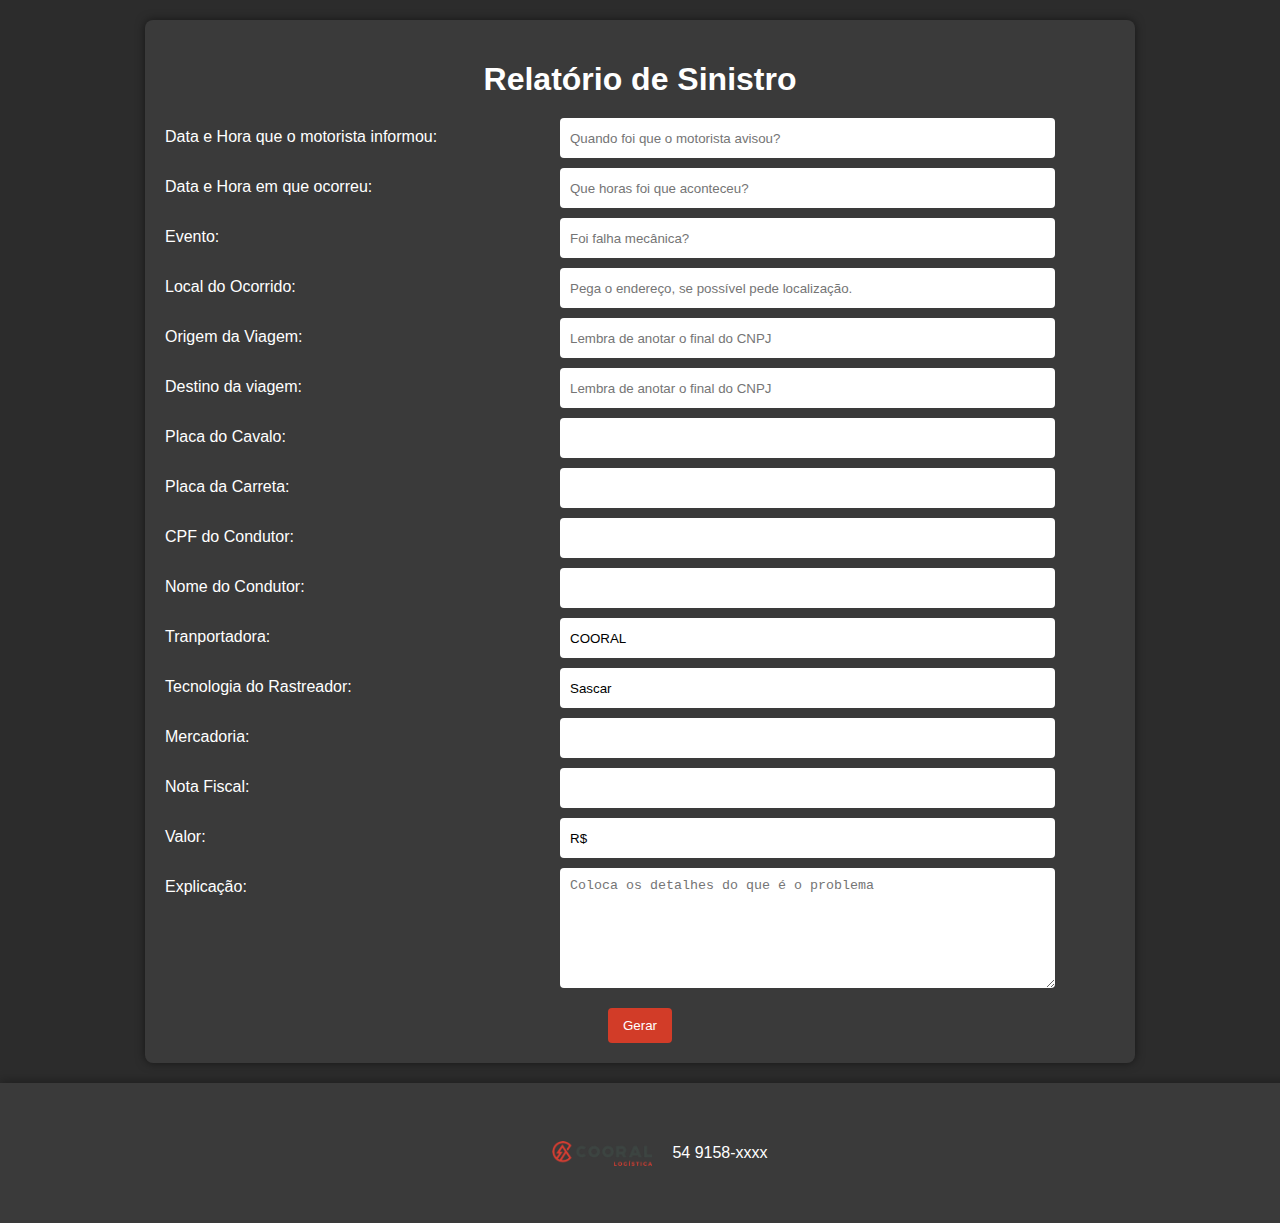
<file: index.html>
<!DOCTYPE html>
<html lang="pt-BR">

<head>
    <meta charset="UTF-8">
    <meta name="viewport" content="width=device-width, initial-scale=1.0">
    <title>Sinistro</title>

    <link rel="stylesheet" href="style.css">

</head>

<body>
    <div class="container">
        <h1>Relatório de Sinistro</h1>

        <form id="meuFormulario">
            <div class="form-group">
                <label for="campo1">Data e Hora que o motorista informou:</label>
                <input placeholder="Quando foi que o motorista avisou?" type="text" id="campo1" name="texto[]">
            </div>

            <div class="form-group">
                <label for="campo2">Data e Hora em que ocorreu:</label>
                <input placeholder="Que horas foi que aconteceu?" type="text" id="campo2" name="texto[]">
            </div>

            <div class="form-group">
                <label for="campo3">Evento:</label>
                <input placeholder="Foi falha mecânica?" type="text" id="campo3" name="texto[]">
            </div>

            <div class="form-group">
                <label for="campo4">Local do Ocorrido:</label>
                <input placeholder="Pega o endereço, se possível pede localização." type="text" id="campo4" name="texto[]">
            </div>

            <div class="form-group">
                <label for="campo5">Origem da Viagem:</label>
                <input placeholder="Lembra de anotar o final do CNPJ" type="text" id="campo5" name="texto[]">
            </div>

            <div class="form-group">
                <label for="campo6">Destino da viagem:</label>
                <input placeholder="Lembra de anotar o final do CNPJ" type="text" id="campo6" name="texto[]">
            </div>

            <div class="form-group">
                <label for="campo7">Placa do Cavalo:</label>
                <input type="text" id="campo7" name="texto[]">
            </div>

            <div class="form-group">
                <label for="campo8">Placa da Carreta:</label>
                <input type="text" id="campo8" name="texto[]">
            </div>

            <div class="form-group">
                <label for="campo9">CPF do Condutor:</label>
                <input type="text" id="campo9" name="texto[]">
            </div>

            <div class="form-group">
                <label for="campo10">Nome do Condutor:</label>
                <input type="text" id="campo10" name="texto[]">
            </div>

            <div class="form-group">
                <label for="campo11">Tranportadora:</label>
                <input value="COORAL" type="text" id="campo11" name="texto[]">
            </div>

            <div class="form-group">
                <label for="campo12">Tecnologia do Rastreador:</label>
                <input value="Sascar" type="text" id="campo12" name="texto[]">
            </div>

            <div class="form-group">
                <label for="campo13">Mercadoria:</label>
                <input type="text" id="campo13" name="texto[]">
            </div>

            <div class="form-group">
                <label for="campo14">Nota Fiscal:</label>
                <input type="text" id="campo14" name="texto[]">
            </div>

            <div class="form-group">
                <label for="campo15">Valor:</label>
                <input value="R$ " type="text" id="campo15" name="texto[]">
            </div>

            <div class="form-group">
                <label for="campo16">Explicação:</label>
                <textarea id="campo16" name="texto[]" placeholder="Coloca os detalhes do que é o problema" rows="4"></textarea>
            </div>

            <button type="submit">Gerar</button>
        </form>
    </div>


    <div id="myModal" class="modal">
        <div class="modal-content">
            <span class="close">&times;</span>
            <h2>Protocolo do Sinistro</h2>
            <div id="modalContent"></div>
            <button id="copyButton" class="copy-button">Copiar</button>
        </div>
    </div>
    <script src="script.js"></script>
    <footer class="footer">
        <div class="footer-content">
            <img src="logo.png" alt="COORAL Logo" class="footer-logo">
            <div class="footer-info">
                <p>54 9158-xxxx</p>
            </div>
        </div>
    </footer>

</body>


</html>

<!-- Jean Lucas Sgarbi Carassa 2025 -->
</file>
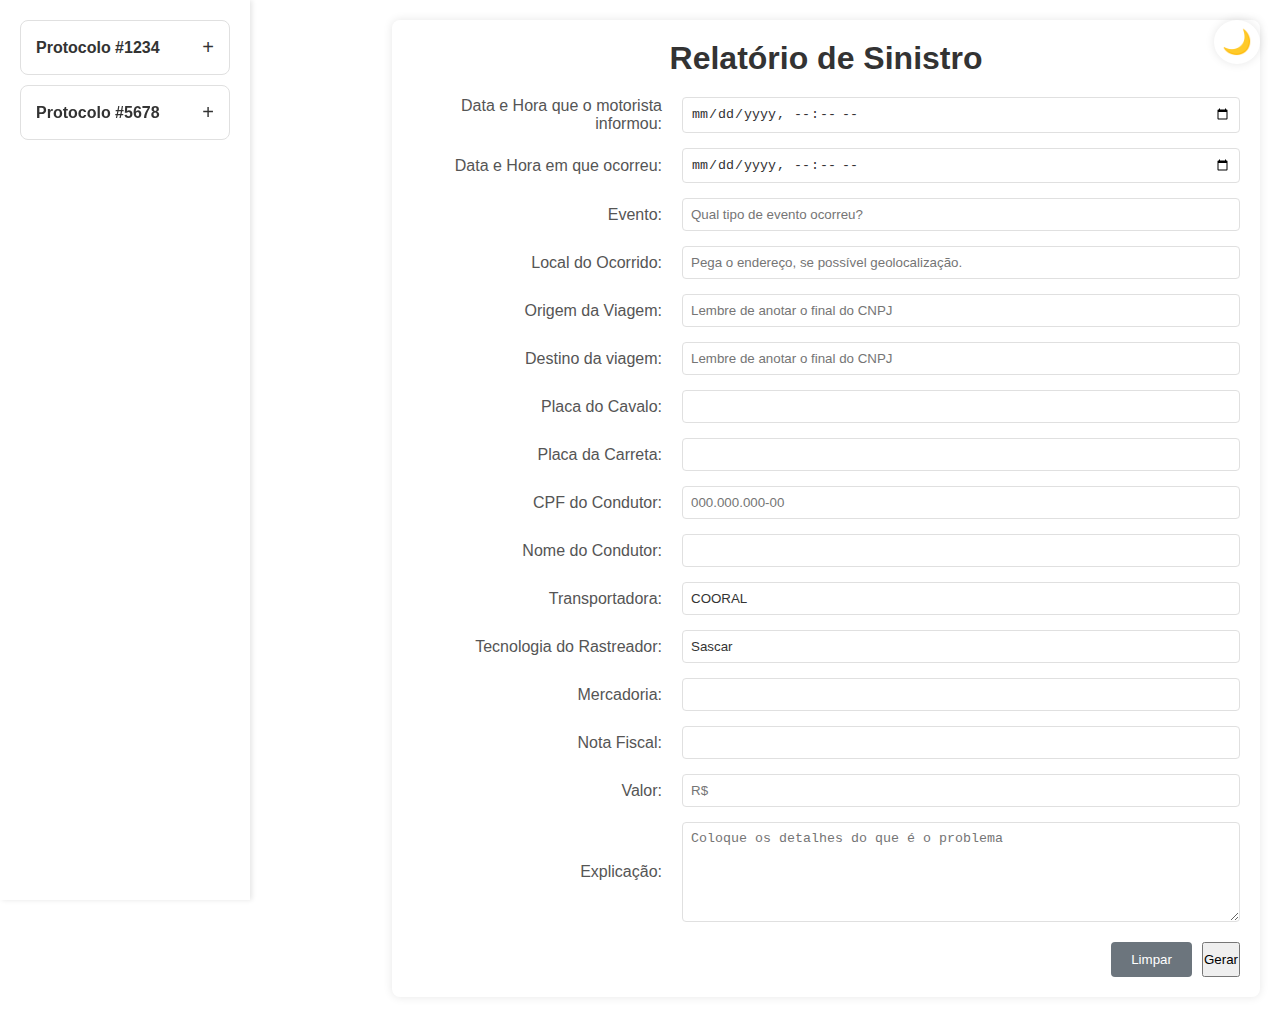
<file: relatorio_2/index.html>
<!DOCTYPE html>
<html lang="pt-BR">
<head>
    <meta charset="UTF-8">
    <meta name="viewport" content="width=device-width, initial-scale=1.0">
    <title>Relatório de Sinistro</title>
    <link rel="stylesheet" href="styles.css">
</head>
<body>
    <!-- Botão de alternar tema claro/escuro -->
    <div class="theme-toggle">
        <button id="themeToggle">🌙</button>
    </div>
    <button id="toggleSidebar" class="toggle-sidebar-btn">��</button>

    <!-- Container principal do formulário -->
    <div class="container">
        <h1>Relatório de Sinistro</h1>
        <form id="sinistroForm">
            <!-- Campos de data e hora -->
            <div class="form-group">
                <label for="dataInformada">Data e Hora que o motorista informou:</label>
                <input type="datetime-local" id="dataInformada">
            </div>

            <div class="form-group">
                <label for="dataOcorrencia">Data e Hora em que ocorreu:</label>
                <input type="datetime-local" id="dataOcorrencia">
            </div>

            <div class="form-group">
                <label for="evento">Evento:</label>
                <input type="text" id="evento" placeholder="Qual tipo de evento ocorreu?">
            </div>

            <div class="form-group">
                <label for="localOcorrido">Local do Ocorrido:</label>
                <input type="text" id="localOcorrido" placeholder="Pega o endereço, se possível geolocalização.">
            </div>

            <div class="form-group">
                <label for="origemViagem">Origem da Viagem:</label>
                <input type="text" id="origemViagem" placeholder="Lembre de anotar o final do CNPJ">
            </div>

            <div class="form-group">
                <label for="destinoViagem">Destino da viagem:</label>
                <input type="text" id="destinoViagem" placeholder="Lembre de anotar o final do CNPJ">
            </div>

            <div class="form-group">
                <label for="placaCavalo">Placa do Cavalo:</label>
                <input type="text" id="placaCavalo">
            </div>

            <div class="form-group">
                <label for="placaCarreta">Placa da Carreta:</label>
                <input type="text" id="placaCarreta">
            </div>

            <div class="form-group">
                <label for="cpfCondutor">CPF do Condutor:</label>
                <input type="text" id="cpfCondutor" placeholder="000.000.000-00">
            </div>

            <div class="form-group">
                <label for="nomeCondutor">Nome do Condutor:</label>
                <input type="text" id="nomeCondutor">
            </div>

            <div class="form-group">
                <label for="transportadora">Transportadora:</label>
                <input type="text" id="transportadora" value="COORAL" readonly>
            </div>

            <div class="form-group">
                <label for="tecnologia">Tecnologia do Rastreador:</label>
                <input type="text" id="tecnologia" value="Sascar" readonly>
            </div>

            <div class="form-group">
                <label for="mercadoria">Mercadoria:</label>
                <input type="text" id="mercadoria">
            </div>

            <div class="form-group">
                <label for="notaFiscal">Nota Fiscal:</label>
                <input type="text" id="notaFiscal">
            </div>

            <div class="form-group">
                <label for="valor">Valor:</label>
                <input type="number" id="valor" placeholder="R$">
            </div>

            <div class="form-group">
                <label for="explicacao">Explicação:</label>
                <textarea id="explicacao" placeholder="Coloque os detalhes do que é o problema"></textarea>
            </div>

            <!-- Botões de ação do formulário -->
            <div class="button-group">
                <button type="button" class="clean-btn" id="cleanForm">Limpar</button>
                <button type="submit" class="submit-btn">Gerar</button>
            </div>
        </form>
    </div>

    <!-- Barra lateral com protocolos anteriores -->
    <div class="sidebar">
        <div class="protocol-box">
            <div class="protocol-header">
                <h3>Protocolo #1234</h3>
                <span class="expand-icon">+</span>
            </div>
            <div class="protocol-content">
                <!-- Detalhes do protocolo -->
                <p>Data: 12/03/2024</p>
                <p>Local: São Paulo</p>
                <p>Evento: Falha Mecânica</p>
                <p>Motorista: João Silva</p>
                <p>Status: Em andamento</p>
            </div>
        </div>
        <div class="protocol-box">
            <div class="protocol-header">
                <h3>Protocolo #5678</h3>
                <span class="expand-icon">+</span>
            </div>
            <div class="protocol-content">
                <p>Data: 13/03/2024</p>
                <p>Local: Rio de Janeiro</p>
                <p>Evento: Pneu Furado</p>
                <p>Motorista: Pedro Santos</p>
                <p>Status: Concluído</p>
            </div>
        </div>
    </div>

    <!-- Modal para exibição do relatório -->
    <div id="modal" class="modal">
        <div class="modal-content">
            <span class="close">&times;</span>
            <h2>Relatório de Sinistro</h2>
            <div id="modalContent"></div>
        </div>
    </div>

    <script src="script.js"></script>
</body>
</html>
</file>
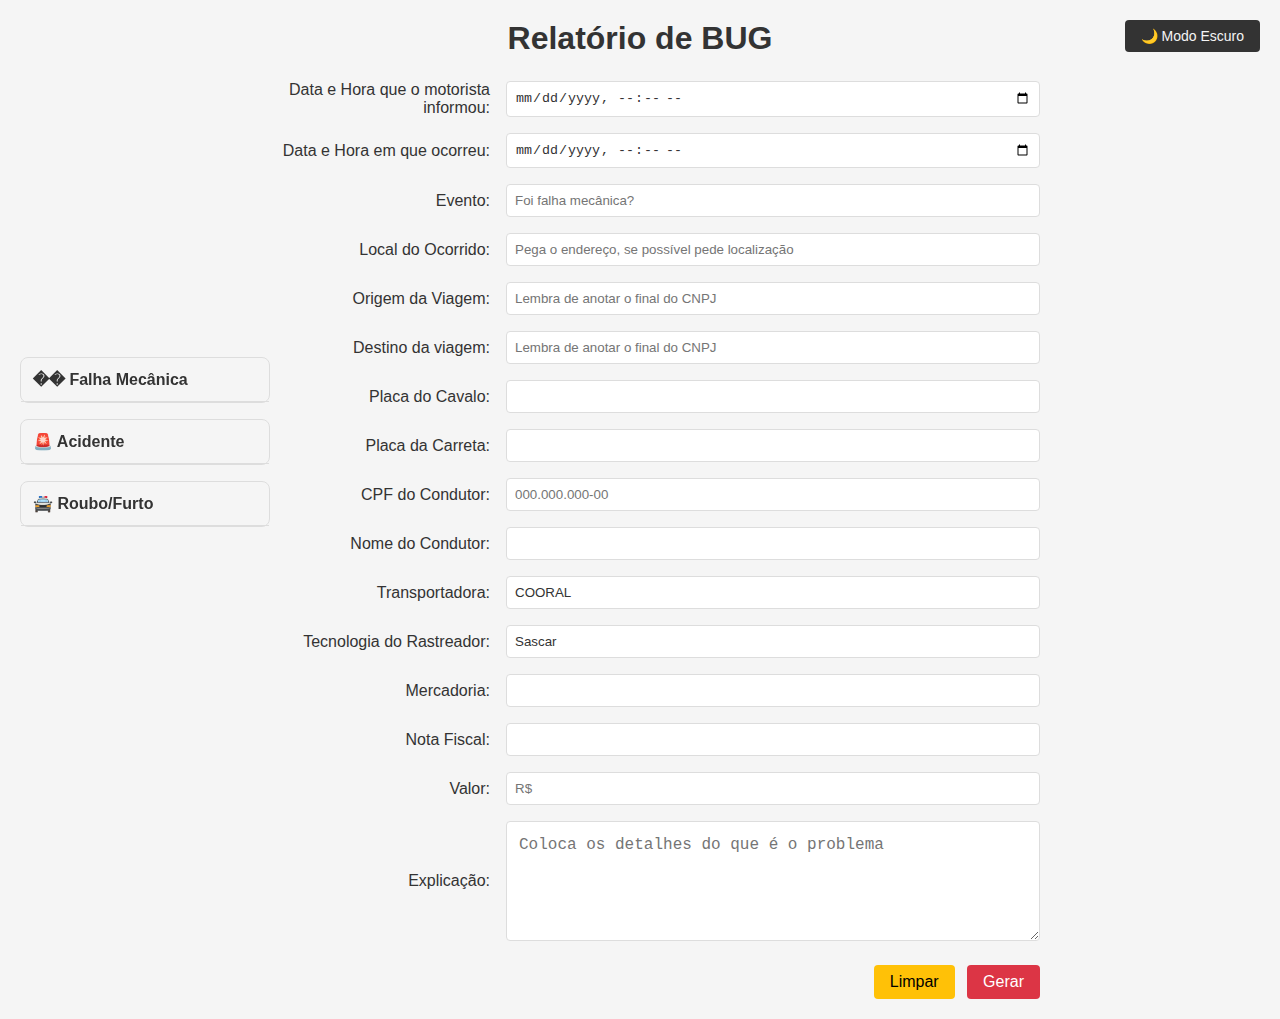
<file: relatorio_3/index.html>
<!DOCTYPE html>
<html lang="pt-BR">
<head>
    <meta charset="UTF-8">
    <meta name="viewport" content="width=device-width, initial-scale=1.0">
    <title>Relatório de Sinistro</title>
    <link rel="stylesheet" href="styles.css">
</head>
<body>
    <div class="sidebar">
        <div class="instruction-box" onclick="toggleInstructions('mechanical')">
            <h3>�� Falha Mecânica</h3>
            <div class="instruction-content" id="mechanical-content">
                <p>1. Confirmar localização exata</p>
                <p>2. Verificar se há carga</p>
                <p>3. Solicitar fotos do problema</p>
                <p>4. Acionar seguro se necessário</p>
                <p>5. Registrar horário de parada</p>
            </div>
        </div>

        <div class="instruction-box" onclick="toggleInstructions('accident')">
            <h3>🚨 Acidente</h3>
            <div class="instruction-content" id="accident-content">
                <p>1. Verificar se há vítimas</p>
                <p>2. Acionar autoridades se necessário</p>
                <p>3. Solicitar B.O.</p>
                <p>4. Registrar dados dos envolvidos</p>
                <p>5. Acionar seguro imediatamente</p>
            </div>
        </div>

        <div class="instruction-box" onclick="toggleInstructions('theft')">
            <h3>🚔 Roubo/Furto</h3>
            <div class="instruction-content" id="theft-content">
                <p>1. Acionar polícia imediatamente</p>
                <p>2. Solicitar B.O.</p>
                <p>3. Bloquear rastreador</p>
                <p>4. Comunicar seguradora</p>
                <p>5. Registrar última localização</p>
            </div>
        </div>
    </div>
    <button class="theme-toggle" onclick="toggleBasicTheme()">🌙 Modo Escuro</button>
    <div class="form-container">
        <h1>Relatório de BUG</h1>
        <form id="sinistroForm">
            <div class="form-group">
                <label class="form-label">Data e Hora que o motorista informou:</label>
                <input type="datetime-local" class="form-control" id="dataInformada" >
            </div>
            <div class="form-group">
                <label class="form-label">Data e Hora em que ocorreu:</label>
                <input type="datetime-local" class="form-control" id="dataOcorrido" >
            </div>
            <div class="form-group">
                <label class="form-label">Evento:</label>
                <input type="text" class="form-control" id="evento" placeholder="Foi falha mecânica?" >
            </div>
            <div class="form-group">
                <label class="form-label">Local do Ocorrido:</label>
                <input type="text" class="form-control" id="local" placeholder="Pega o endereço, se possível pede localização" >
            </div>
            <div class="form-group">
                <label class="form-label">Origem da Viagem:</label>
                <input type="text" class="form-control" id="origem" placeholder="Lembra de anotar o final do CNPJ" >
            </div>
            <div class="form-group">
                <label class="form-label">Destino da viagem:</label>
                <input type="text" class="form-control" id="destino" placeholder="Lembra de anotar o final do CNPJ" >
            </div>
            <div class="form-group">
                <label class="form-label">Placa do Cavalo:</label>
                <input type="text" class="form-control" id="placaCavalo" >
            </div>
            <div class="form-group">
                <label class="form-label">Placa da Carreta:</label>
                <input type="text" class="form-control" id="placaCarreta" >
            </div>
            <div class="form-group">
                <label class="form-label">CPF do Condutor:</label>
                <input type="tel" 
                       class="form-control" 
                       id="cpfCondutor" 
                       pattern="\d{3}\.?\d{3}\.?\d{3}-?\d{2}"
                       inputmode="numeric"
                       maxlength="14"
                       placeholder="000.000.000-00">
            </div>
            <div class="form-group">
                <label class="form-label">Nome do Condutor:</label>
                <input type="text" class="form-control" id="nomeCondutor" >
            </div>
            <div class="form-group">
                <label class="form-label">Transportadora:</label>
                <input type="text" class="form-control" id="transportadora" value="COORAL" >
            </div>
            <div class="form-group">
                <label class="form-label">Tecnologia do Rastreador:</label>
                <input type="text" class="form-control" id="tecnologia" value="Sascar" >
            </div>
            <div class="form-group">
                <label class="form-label">Mercadoria:</label>
                <input type="text" class="form-control" id="mercadoria" >
            </div>
            <div class="form-group">
                <label class="form-label">Nota Fiscal:</label>
                <input type="text" class="form-control" id="notaFiscal" >
            </div>
            <div class="form-group">
                <label class="form-label">Valor:</label>
                <input type="text" class="form-control" id="valor" placeholder="R$" >
            </div>
            <div class="form-group">
                <label class="form-label">Explicação:</label>
                <textarea class="form-control" id="explicacao" rows="3" placeholder="Coloca os detalhes do que é o problema" required></textarea>
            </div>
            <div class="text-center">
                <button type="button" class="btn btn-warning" onclick="clearForm()">Limpar</button>
                <button type="submit" class="btn btn-danger">Gerar</button>
            </div>
        </form>
    </div>

    <!-- Modal -->
    <div class="modal" id="relatorioModal">
        <div class="modal-dialog">
            <div class="modal-content">
                <div class="modal-header">
                    <h5 class="modal-title">Relatório de Sinistro</h5>
                    <button type="button" class="modal-close" onclick="closeModal()">&times;</button>
                </div>
                <div class="modal-body" id="modalContent">
                </div>
                <div class="modal-footer">
                    <button type="button" class="btn btn-primary" onclick="copyReport()">📋 Copiar</button>
                    <button type="button" class="btn btn-secondary" onclick="closeModal()">Fechar</button>
                </div>
            </div>
        </div>
    </div>

    <script src="script.js"></script>
</body>
</html>
</file>
<file: style.css>
body {
    background-color: #2c2c2c; /* Cor de fundo escura */
    color: #ffffff; /* Cor do texto */
    font-family: Arial, sans-serif; /* Fonte do texto */
    display: flex;
    flex-direction: column;
    
    margin: 0; /* Remove margens padrão */
}

.container {
    flex: 1;
    background-color: #3a3a3a; /* Fundo do formulário */
    padding: 20px; /* Espaçamento interno */
    border-radius: 8px; /* Bordas arredondadas */
    box-shadow: 0 0 10px rgba(0, 0, 0, 0.5); /* Sombra do formulário */
    width: 950px;
    margin: 20px auto;
}

h1 {
    text-align: center; /* Centraliza o título */
    margin-bottom: 20px; /* Espaçamento abaixo do título */
}

.form-group {
    display: flex;
    margin-bottom: 10px;
    align-items: flex-start;
}

label {
    flex: 0 0 40%; /* Fixed width for labels */
    padding-right: 15px;
    text-align: left;
    padding-top: 10px; /* Align with input */
}

input[type="text"] {
    flex: 0 0 50%; /* Fixed width for inputs */
    height: 20px;
    padding: 10px;
    margin-bottom: 0; /* Remove bottom margin since it's handled by form-group */
    border: none;
    border-radius: 4px;
}

textarea {
    flex: 0 0 50%; /* Match input width */
    padding: 10px;
    margin-bottom: 0;
    border: none;
    border-radius: 4px;
    resize: vertical;
    min-height: 100px;
}

button[type="submit"] {
    margin-top: 20px;
}

button {
    background-color: #d23c28; /* Cor do botão */
    color: white; /* Cor do texto do botão */
    padding: 10px 15px; /* Espaçamento interno do botão */
    border: none; /* Remove borda padrão */
    border-radius: 4px; /* Bordas arredondadas do botão */
    cursor: pointer; /* Muda o cursor ao passar sobre o botão */
    display: block; /* Ocupa toda a largura do container */
    margin: 0 auto; /* Centraliza o botão */
}

button:hover {
    background-color: #45a049; /* Cor do botão ao passar o mouse */
}

.descricao{
    height: 100px;

}



/* Modal styles */
.modal {
    display: none;
    position: fixed;
    z-index: 1;
    left: 0;
    top: 0;
    width: 100%;
    height: 100%;
    background-color: rgba(0,0,0,0.7);
}

.modal-content {
    background-color: #3a3a3a;
    margin: 15% auto;
    padding: 20px;
    border-radius: 8px;
    width: 80%;
    max-width: 600px;
    color: white;
}

.close {
    color: #aaa;
    float: right;
    font-size: 28px;
    font-weight: bold;
    cursor: pointer;
}

.close:hover {
    color: #fff;
}

#modalContent {
    margin-top: 20px;
    white-space: pre-line;
}


.copy-button {
    background-color: #4CAF50;
    color: white;
    padding: 10px 15px;
    border: none;
    border-radius: 4px;
    cursor: pointer;
    margin-top: 15px;
}

.copy-button:hover {
    background-color: #45a049;
}

.copy-button:active {
    background-color: #3d8b40;
}



.footer {
    background-color: #3a3a3a;
    padding: 20px;
    width: 100%;
    box-shadow: 0 -2px 10px rgba(0, 0, 0, 0.3);
    margin-top: auto;
}

.footer-content {
    display: flex;
    align-items: center;
    justify-content: center;
    gap: 20px;
    max-width: 1200px;
    margin: 0 auto;
}

.footer-logo {
    width: 100px;
    height: 100px;
    object-fit: contain;
}

.footer-info {
    color: white;
    text-align: left;
}

.footer-info h3 {
    margin: 0 0 5px 0;
    font-size: 1.2em;
}

.footer-info p {
    margin: 0;
    font-size: 1em;
}

/* Mobile responsive adjustments */
@media screen and (max-width: 768px) {
    .container {
        width: 90%;
        margin: 10px auto;
    }

    .footer-content {
        flex-direction: column;
        gap: 10px;
        text-align: center;
    }

    .footer-info {
        text-align: center;
    }
}
</file>
<file: relatorio_2/styles.css>
/* Variáveis de cores e temas */
:root {
    --bg-color: #ffffff;          /* Cor de fundo principal */
    --container-bg: #ffffff;      /* Cor de fundo dos containers */
    --text-color: #333333;        /* Cor do texto principal */
    --input-bg: #ffffff;          /* Cor de fundo dos inputs */
    --border-color: #e0e0e0;      /* Cor das bordas */
    --label-color: #555555;       /* Cor dos labels */
}

/* Configuração do tema escuro */
[data-theme="dark"] {
    --bg-color: #1a1a1a;
    --container-bg: #2d2d2d;
    --text-color: #fff;
    --input-bg: #3d3d3d;
    --border-color: #4d4d4d;
    --label-color: #ccc;
}

/* Reset básico de estilos */
* {
    margin: 0;
    padding: 0;
    box-sizing: border-box;
}

/* Estilos do corpo da página */
body {
    font-family: Arial, sans-serif;
    background-color: var(--bg-color);
    padding: 20px;
    color: var(--text-color);
    transition: background-color 0.3s ease; /* Transição suave para troca de tema */
}

/* Botão de alternar tema */
.theme-toggle {
    position: fixed;
    top: 20px;
    right: 20px;
}

.theme-toggle button {
    background: none;
    border: none;
    font-size: 24px;
    cursor: pointer;
    padding: 8px;
    border-radius: 50%;
    background-color: var(--container-bg);
    box-shadow: 0 0 10px rgba(0,0,0,0.1);
}

/* Botão de toggle da sidebar */
.toggle-sidebar-btn {
    display: none; /* Esconde por padrão em desktop */
    position: fixed;
    top: 20px;
    left: 20px;
    background: none;
    border: none;
    font-size: 24px;
    cursor: pointer;
    padding: 8px;
    border-radius: 50%;
    background-color: var(--container-bg);
    box-shadow: 0 0 10px rgba(0,0,0,0.1);
    z-index: 1000;
}

/* Container principal do formulário */
.container {
    max-width: 600px;
    margin: 0 auto;
    background-color: var(--container-bg);
    padding: 20px;
    border-radius: 8px;
    box-shadow: 0 0 10px rgba(0,0,0,0.1);
    margin-left: 30%;          /* Espaço para a barra lateral */
    max-width: 1000px;
}

h1 {
    text-align: center;
    margin-bottom: 20px;
    color: var(--text-color);
}

/* Grupos de campos do formulário */
.form-group {
    margin-bottom: 15px;
    display: grid;
    grid-template-columns: 250px 1fr;  /* Layout em duas colunas */
    gap: 20px;
    align-items: center;
}

label {
    color: var(--label-color);
    text-align: right;
}

input, textarea {
    width: 100%;
    padding: 8px;
    border: 1px solid var(--border-color);
    border-radius: 4px;
    background-color: var(--input-bg);
    color: var(--text-color);
}

textarea {
    height: 100px;
    resize: vertical;
}

.button-group {
    display: flex;
    justify-content: flex-end;
    gap: 10px;
    margin-top: 20px;
    grid-column: 1 / -1;
}

.clean-btn {
    background-color: #6c757d;
    color: white;
    padding: 10px 20px;
    border: none;
    border-radius: 4px;
    cursor: pointer;
    transition: background-color 0.3s ease;
}

.clean-btn:hover {
    background-color: #5a6268;
}

.submit-btn {
    margin-top: 0;
    float: none;
}

/* Estilos do modal */
.modal {
    display: none;
    position: fixed;
    top: 0;
    left: 0;
    width: 100%;
    height: 100vh;
    background-color: rgba(0,0,0,0.5);  /* Fundo semi-transparente */
    align-items: center;
    justify-content: center;
}

/* Força o display flex quando o modal está visível */
.modal[style*="display: block"] {
    display: flex !important;
}

.modal-content {
    background-color: var(--container-bg);
    margin: auto;
    padding: 20px;
    border-radius: 8px;
    width: 80%;
    max-width: 600px;
    position: relative;
    color: var(--text-color);
    max-height: 80vh;
    overflow-y: auto;
}

.close {
    position: absolute;
    right: 20px;
    top: 10px;
    font-size: 28px;
    cursor: pointer;
    color: var(--text-color);
}

.close:hover {
    color: #dc3545;
}

.report-details {
    margin-bottom: 20px;
}

.report-details p {
    margin-bottom: 10px;
}

.copy-btn {
    background-color: #4CAF50;
    color: white;
    padding: 10px 20px;
    border: none;
    border-radius: 4px;
    cursor: pointer;
    margin-top: 20px;
    transition: background-color 0.3s ease;
    position: relative;
    overflow: hidden;
}

.copy-btn:hover {
    background-color: #45a049;
}

.copy-btn::after {
    content: '';
    position: absolute;
    top: 50%;
    left: 50%;
    width: 5px;
    height: 5px;
    background: rgba(255, 255, 255, 0.5);
    opacity: 0;
    border-radius: 100%;
    transform: scale(1, 1) translate(-50%);
    transform-origin: 50% 50%;
}

.copy-btn:focus:not(:active)::after {
    animation: ripple 1s ease-out;
}

@keyframes ripple {
    0% {
        transform: scale(0, 0);
        opacity: 0.5;
    }
    100% {
        transform: scale(100, 100);
        opacity: 0;
    }
}

.copy-feedback {
    position: fixed;
    top: 50%;
    left: 50%;
    transform: translate(-50%, -50%) scale(0);
    background-color: rgba(76, 175, 80, 0.9);
    color: white;
    padding: 15px 30px;
    border-radius: 4px;
    font-size: 16px;
    opacity: 0;
    transition: all 0.3s ease;
    z-index: 1000;
}

.copy-feedback.show {
    transform: translate(-50%, -50%) scale(1);
    opacity: 1;
}

/* Responsividade para tablets */
@media (max-width: 1024px) {
    .sidebar {
        width: 200px;
    }
    
    .container {
        margin-left: 220px;
        max-width: calc(100% - 240px);
    }
}

/* Responsividade para celulares */
@media (max-width: 768px) {
    body {
        padding-top: 60px;
    }

    .container {
        margin-left: 0;
        max-width: 600px;
        width: 100%;
    }
    
    .toggle-sidebar-btn {
        display: block; /* Mostra o botão em mobile */
    }
    
    .sidebar {
        position: fixed;
        transform: translateX(-100%); /* Esconde a sidebar */
        z-index: 999;
        top: 0;
        padding-top: 60px; /* Espaço para o botão */
    }

    .sidebar.show {
        transform: translateX(0); /* Mostra a sidebar */
    }

    .theme-toggle {
        position: fixed;
        top: 10px;
        right: 10px;
        z-index: 1000;
    }
    
    .form-group {
        grid-template-columns: 1fr;
        gap: 5px;
    }
    
    label {
        text-align: left;
    }

    .protocol-box {
        margin: 10px 0;
        max-width: 100%;
        background-color: var(--container-bg);
    }
}

/* Barra lateral com protocolos */
.sidebar {
    position: fixed;
    left: 0;
    top: 0;
    width: 250px;
    height: 100vh;
    background-color: var(--container-bg);
    padding: 20px;
    box-shadow: 2px 0 5px rgba(0,0,0,0.1);
    overflow-y: auto;
    transition: transform 0.3s ease;
}

/* Caixas de protocolo expansíveis */
.protocol-box {
    background-color: var(--input-bg);
    border: 1px solid var(--border-color);
    border-radius: 8px;
    margin-bottom: 10px;
    overflow: hidden;
}

.protocol-header {
    padding: 15px;
    display: flex;
    justify-content: space-between;
    align-items: center;
    cursor: pointer;
    transition: background-color 0.3s ease;
}

.protocol-header:hover {
    background-color: rgba(0, 0, 0, 0.05);
}

.protocol-header h3 {
    color: var(--text-color);
    margin: 0;
    font-size: 16px;
}

.expand-icon {
    color: var(--text-color);
    font-size: 20px;
    transition: transform 0.3s ease;
}

.protocol-box.expanded .expand-icon {
    transform: rotate(45deg);
}

.protocol-content {
    max-height: 0;
    overflow: hidden;
    transition: max-height 0.3s ease-out;
    padding: 0 15px;
}

.protocol-box.expanded .protocol-content {
    max-height: 300px;
    padding: 0 15px 15px;
}

.protocol-content p {
    color: var(--label-color);
    font-size: 14px;
    margin: 5px 0;
}
</file>
<file: relatorio_3/styles.css>
* {
    margin: 0;
    padding: 0;
    box-sizing: border-box;
}

:root {
    --bg-color: #333;
    --text-color: #fff;
    --input-bg: #fff;
    --input-text: #333;
    --modal-bg: #fff;
    --modal-text: #333;
    --border-color: #ccc;
    
    /* Rainbow theme colors */
    --rainbow-1: #ff0000;
    --rainbow-2: #ff8800;
    --rainbow-3: #ffff00;
    --rainbow-4: #00ff00;
    --rainbow-5: #0000ff;
    --rainbow-6: #8800ff;
    
    /* Glow colors */
    --glow-color: rgba(255, 255, 255, 0.75);
}

body.light-mode {
    --bg-color: #f5f5f5;
    --text-color: #333;
    --input-bg: #fff;
    --input-text: #333;
    --modal-bg: #fff;
    --modal-text: #333;
    --border-color: #ddd;
}

body.rainbow-mode {
    --bg-color: #111;
    --text-color: #fff;
    --input-bg: rgba(255, 255, 255, 0.1);
    --input-text: #fff;
    --modal-bg: rgba(0, 0, 0, 0.9);
    --modal-text: #fff;
    --border-color: rgba(255, 255, 255, 0.2);
    animation: rainbow-bg 10s linear infinite;
}

body {
    background-color: var(--bg-color);
    color: var(--text-color);
    padding: 20px;
    font-family: Arial, sans-serif;
    transition: all 0.3s ease;
}

.theme-toggle {
    position: fixed;
    top: 20px;
    right: 20px;
    padding: 8px 16px;
    background-color: var(--text-color);
    color: var(--bg-color);
    border: none;
    border-radius: 4px;
    cursor: pointer;
    font-size: 14px;
    transition: all 0.3s ease;
}

.form-container {
    max-width: 800px;
    margin: 0 auto;
}

h1 {
    text-align: center;
    margin-bottom: 24px;
    cursor: pointer;
    user-select: none; /* Prevents text selection when double-clicking */
}

.form-group {
    margin-bottom: 16px;
    display: grid;
    grid-template-columns: 250px 1fr;
    gap: 16px;
    align-items: center;
}

.form-label {
    display: block;
    margin-bottom: 0;
    color: var(--text-color);
    text-align: right;
}

.form-control {
    width: 100%;
    padding: 8px;
    border: 1px solid var(--border-color);
    border-radius: 4px;
    background-color: var(--input-bg);
    color: var(--input-text);
}

textarea.form-control {
    min-height: 120px;
    resize: vertical;
    grid-column: 2;
    font-size: 16px;
    line-height: 1.4;
    padding: 12px;
}

.btn {
    padding: 8px 16px;
    border: none;
    border-radius: 4px;
    cursor: pointer;
    font-size: 16px;
}

.btn-danger {
    background-color: #dc3545;
    color: white;
}

.btn-secondary {
    background-color: #6c757d;
    color: white;
}

.text-center {
    grid-column: 1 / -1;
    text-align: right;
    margin-top: 24px;
}

/* Modal styles */
.modal {
    display: none;
    position: fixed;
    top: 0;
    left: 0;
    width: 100%;
    height: 100%;
    background-color: rgba(0, 0, 0, 0.5);
}

.modal.show {
    display: block;
}

.modal-dialog {
    max-width: 800px;
    margin: 30px auto;
}

.modal-content {
    background-color: var(--modal-bg);
    color: var(--modal-text);
    border-radius: 8px;
    overflow: hidden;
}

.modal-header {
    padding: 16px;
    border-bottom: 1px solid var(--border-color);
    display: flex;
    justify-content: space-between;
    align-items: center;
}

.modal-title {
    margin: 0;
    font-size: 20px;
}

.modal-close {
    background: none;
    border: none;
    font-size: 24px;
    cursor: pointer;
    color: var(--text-color);
}

.modal-body {
    padding: 16px;
}

.modal-footer {
    padding: 16px;
    border-top: 1px solid var(--border-color);
    text-align: right;
}

.modal-body p {
    margin-bottom: 8px;
}

/* Rainbow animations */
@keyframes rainbow-bg {
    0% { background-color: var(--rainbow-1); }
    17% { background-color: var(--rainbow-2); }
    34% { background-color: var(--rainbow-3); }
    51% { background-color: var(--rainbow-4); }
    68% { background-color: var(--rainbow-5); }
    85% { background-color: var(--rainbow-6); }
    100% { background-color: var(--rainbow-1); }
}

/* Rainbow mode specific styles */
.rainbow-mode .form-control {
    backdrop-filter: blur(8px);
    border: 2px solid var(--border-color);
    box-shadow: 0 0 15px var(--glow-color);
    transition: all 0.3s ease;
}

.rainbow-mode .form-control:focus {
    border-color: var(--rainbow-1);
    box-shadow: 0 0 20px var(--rainbow-1);
    animation: input-glow 5s linear infinite;
}

.rainbow-mode .btn {
    background: linear-gradient(90deg, 
        var(--rainbow-1),
        var(--rainbow-2),
        var(--rainbow-3),
        var(--rainbow-4),
        var(--rainbow-5),
        var(--rainbow-6)
    );
    background-size: 400% 100%;
    animation: moving-gradient 10s linear infinite;
    border: none;
    color: white;
    text-shadow: 0 0 5px rgba(0, 0, 0, 0.5);
}

@keyframes input-glow {
    0% { box-shadow: 0 0 20px var(--rainbow-1); }
    17% { box-shadow: 0 0 20px var(--rainbow-2); }
    34% { box-shadow: 0 0 20px var(--rainbow-3); }
    51% { box-shadow: 0 0 20px var(--rainbow-4); }
    68% { box-shadow: 0 0 20px var(--rainbow-5); }
    85% { box-shadow: 0 0 20px var(--rainbow-6); }
    100% { box-shadow: 0 0 20px var(--rainbow-1); }
}

@keyframes moving-gradient {
    0% { background-position: 0% 50%; }
    100% { background-position: 400% 50%; }
}

/* Rainbow text animation for the title */
.rainbow-mode h1 {
    background: linear-gradient(
        90deg,
        var(--rainbow-1),
        var(--rainbow-2),
        var(--rainbow-3),
        var(--rainbow-4),
        var(--rainbow-5),
        var(--rainbow-6),
        var(--rainbow-1)
    );
    background-size: 400% 100%;
    animation: moving-gradient 10s linear infinite;
    -webkit-background-clip: text;
    background-clip: text;
    color: transparent;
    text-shadow: 0 0 10px rgba(255, 255, 255, 0.3);
}

/* Make sure the title cursor is pointer to hint it's clickable */
h1 {
    text-align: center;
    margin-bottom: 24px;
    cursor: pointer;
    user-select: none; /* Prevents text selection when double-clicking */
}

/* Responsive design */
@media (max-width: 1024px) {
    .sidebar {
        display: none;
    }
}

@media (max-width: 768px) {
    .sidebar {
        display: none;
    }
    
    .form-group {
        grid-template-columns: 1fr;
        gap: 8px;
    }

    .form-label {
        text-align: left;
    }

    .text-center {
        text-align: center;
    }

    textarea.form-control {
        min-height: 150px;
        grid-column: 1;
        width: 100%;
        font-size: 16px;
        margin-top: 8px;
    }

    .form-group:has(textarea) {
        grid-template-columns: 1fr;
        gap: 0;
    }
}

/* Add styles for the copy button */
.btn-primary {
    background-color: #0d6efd;
    color: white;
    margin-right: 8px;
}

.rainbow-mode .btn-primary {
    /* Keep consistent with other buttons in rainbow mode */
    background: linear-gradient(90deg, 
        var(--rainbow-1),
        var(--rainbow-2),
        var(--rainbow-3),
        var(--rainbow-4),
        var(--rainbow-5),
        var(--rainbow-6)
    );
    background-size: 400% 100%;
    animation: moving-gradient 10s linear infinite;
}

/* Add styles for the warning (clear) button */
.btn-warning {
    background-color: #ffc107;
    color: #000;
    margin-right: 8px;
}

/* Update rainbow mode for warning button */
.rainbow-mode .btn-warning {
    background: linear-gradient(90deg, 
        var(--rainbow-1),
        var(--rainbow-2),
        var(--rainbow-3),
        var(--rainbow-4),
        var(--rainbow-5),
        var(--rainbow-6)
    );
    background-size: 400% 100%;
    animation: moving-gradient 10s linear infinite;
    color: white;
    text-shadow: 0 0 5px rgba(0, 0, 0, 0.5);
}

/* Add these styles */
.sidebar {
    position: fixed;
    left: 20px;
    top: 50%;
    transform: translateY(-50%);
    width: 250px;
}

.instruction-box {
    background-color: var(--bg-color);
    border: 1px solid var(--border-color);
    border-radius: 8px;
    margin-bottom: 16px;
    cursor: pointer;
    transition: all 0.3s ease;
}

.instruction-box h3 {
    padding: 12px;
    margin: 0;
    color: var(--text-color);
    font-size: 16px;
    border-bottom: 1px solid var(--border-color);
}

.instruction-content {
    max-height: 0;
    overflow: hidden;
    transition: max-height 0.3s ease;
    padding: 0 12px;
}

.instruction-content.show {
    max-height: 300px;
    padding: 12px;
}

.instruction-content p {
    margin: 8px 0;
    font-size: 14px;
    color: var(--text-color);
}

/* Rainbow mode styles for instructions */
.rainbow-mode .instruction-box {
    backdrop-filter: blur(8px);
    border: 2px solid var(--border-color);
    box-shadow: 0 0 15px var(--glow-color);
}

.rainbow-mode .instruction-box:hover {
    box-shadow: 0 0 20px var(--rainbow-1);
    animation: input-glow 5s linear infinite;
}

/* Update the responsive adjustments */
@media (max-width: 1200px) {
    .sidebar {
        display: none; /* Hide completely on mobile */
    }

    /* You can remove or comment out these since the sidebar will be hidden
    .sidebar {
        position: static;
        width: 100%;
        max-width: 800px;
        margin: 0 auto 20px;
        transform: none;
    }

    .instruction-box {
        margin-bottom: 8px;
    }
    */
}
</file>
